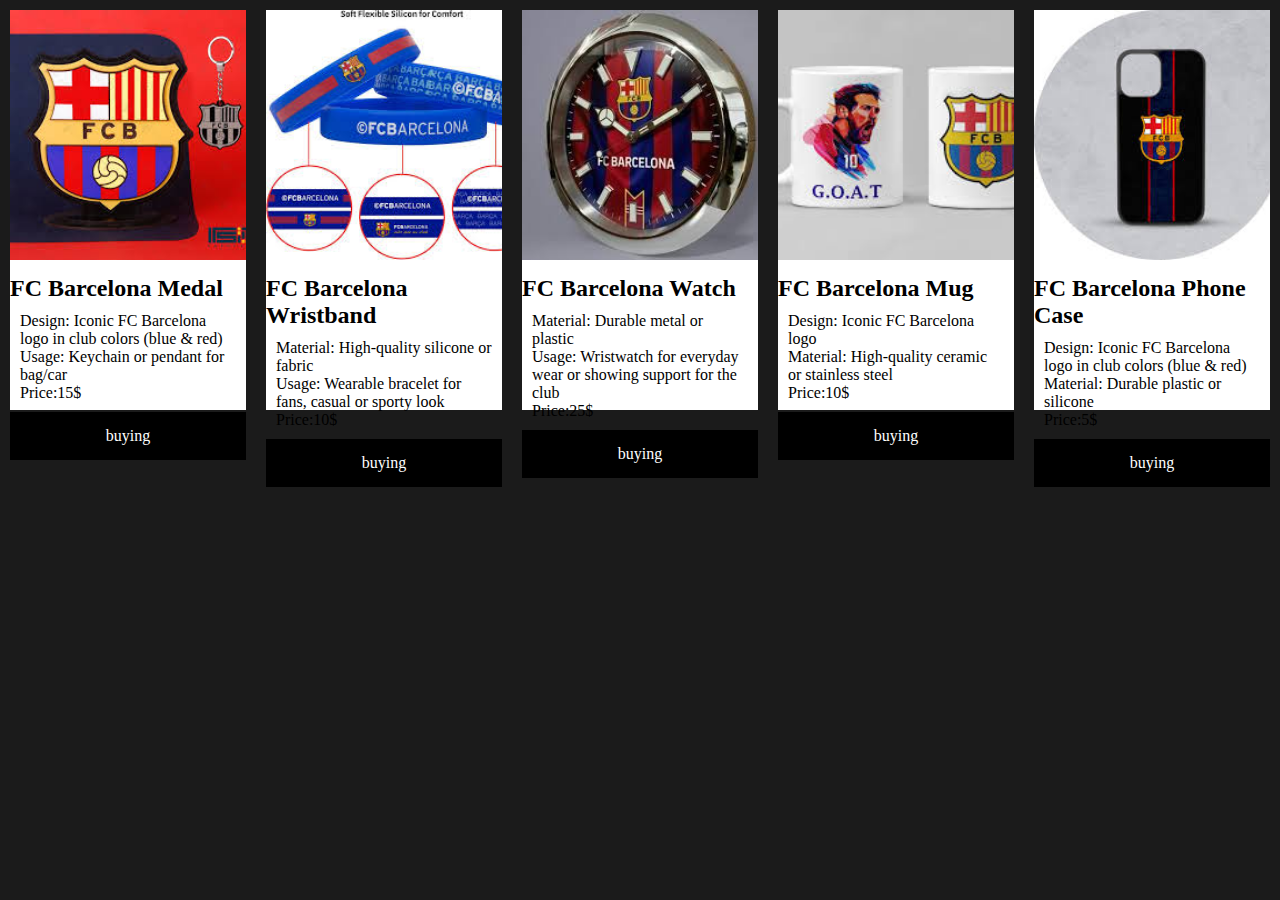
<file: accessories.html>
<!DOCTYPE html>
<html lang="en">
<head>
    <meta name="viewport" content="width=device-width, initial-scale=1.0">
    <meta charset="UTF-8">
    <meta name="viewport" content="width=device-width, initial-scale=1.0">
     <link rel="stylesheet" href="omr.css">
    <title>accessories</title>
</head>
<body>

<section class="container">
<div class="barca">
<div class="card-image barca-9"></div>
<h2>FC Barcelona Medal</h2>
<p>Design: Iconic FC Barcelona logo in club colors (blue & red)<br>Usage: Keychain or pendant for bag/car<br> Price:15$</p>
<a href="#">buying</a>
</div>


<div class="barca">
<div class="card-image barca-10"></div>
<h2>FC Barcelona Wristband </h2>
<p>Material: High-quality silicone or fabric <br>Usage: Wearable bracelet for fans, casual or sporty look<br> Price:10$</p>
<a href="#">buying</a>
</div>


<div class="barca">
<div class="card-image  barca-11"></div>
<h2>FC Barcelona Watch </h2>
<p>Material: Durable metal or plastic <br>
Usage: Wristwatch for everyday wear or showing support for the club <br> Price:25$</p>
<a href="#">buying</a>
</div>


<div class="barca">
<div class="card-image   barca-12"></div>
<h2>FC Barcelona Mug</h2>
<p>Design: Iconic FC Barcelona logo <br>
Material: High-quality ceramic or stainless steel
<br> Price:10$  </p>
<a href="#">buying</a>
</div>





<div class="barca">
<div class="card-image   barca-20"></div>
<h2>FC Barcelona Phone Case </h2>
<p>Design: Iconic FC Barcelona logo in club colors (blue & red)<br>
Material: Durable plastic or silicone<br> Price:5$  </p>
<a href="#">buying</a>
</div>




 </section>
 











    
</body>
</html>
</file>
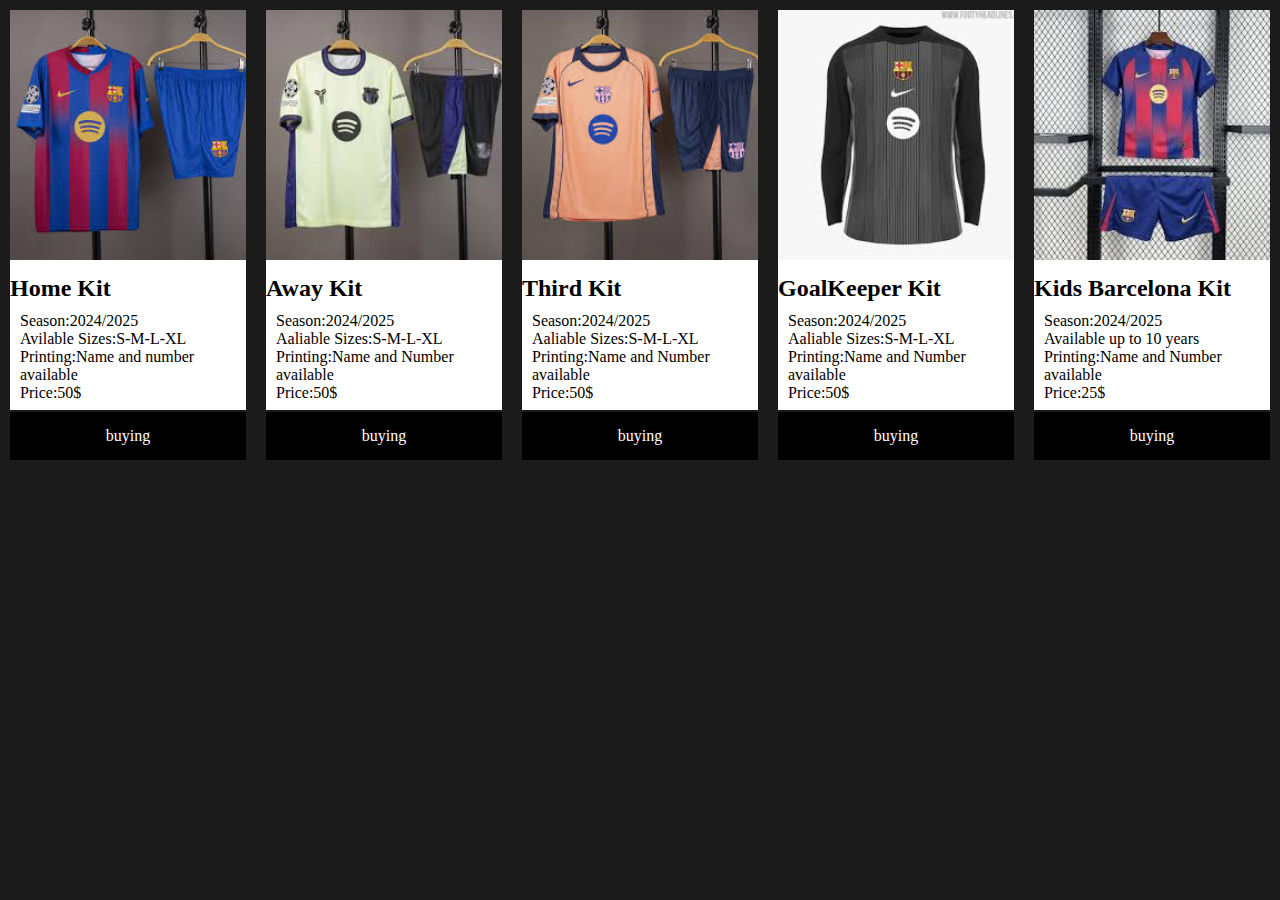
<file: bata.html>
<!DOCTYPE html>
<html lang="en">
<head>
    <meta charset="UTF-8">
    <meta name="viewport" content="width=device-width, initial-scale=1.0">
<link rel="stylesheet" href="omr.css">
    <title>Document</title>
</head>
<body>
 <h1> </h1>
 <section class="container">
<div class="barca">
<div class="card-image barca-1"></div>
<h2>Home Kit</h2>
<p> Season:2024/2025<br>Avilable Sizes:S-M-L-XL<br>Printing:Name and number available<br> Price:50$</p>
<a href="#">buying</a>
</div>


<div class="barca">
<div class="card-image barca-2"></div>
<h2>Away Kit </h2>
<p> Season:2024/2025<br>Aaliable Sizes:S-M-L-XL<br>Printing:Name and Number available <br> Price:50$</p>
<a href="#">buying</a>
</div>


<div class="barca">
<div class="card-image  barca-3"></div>
<h2>Third Kit </h2>
<p> Season:2024/2025<br> Aaliable Sizes:S-M-L-XL<br>Printing:Name and Number available <br> Price:50$</p>
<a href="#">buying</a>
</div>


<div class="barca">
<div class="card-image   barca-4"></div>
<h2>GoalKeeper Kit </h2>
<p>Season:2024/2025<br>Aaliable Sizes:S-M-L-XL<br>Printing:Name and Number available<br> Price:50$  </p>
<a href="#">buying</a>
</div>






<div class="barca">
<div class="card-image barca-18"></div>
<h2>Kids Barcelona Kit </h2>
<p> Season:2024/2025<br>Available up to 10 years<br>Printing:Name and Number available <br> Price:25$</p>
<a href="#">buying</a>
</div>







 </section>
 


</body>
</html>
</file>
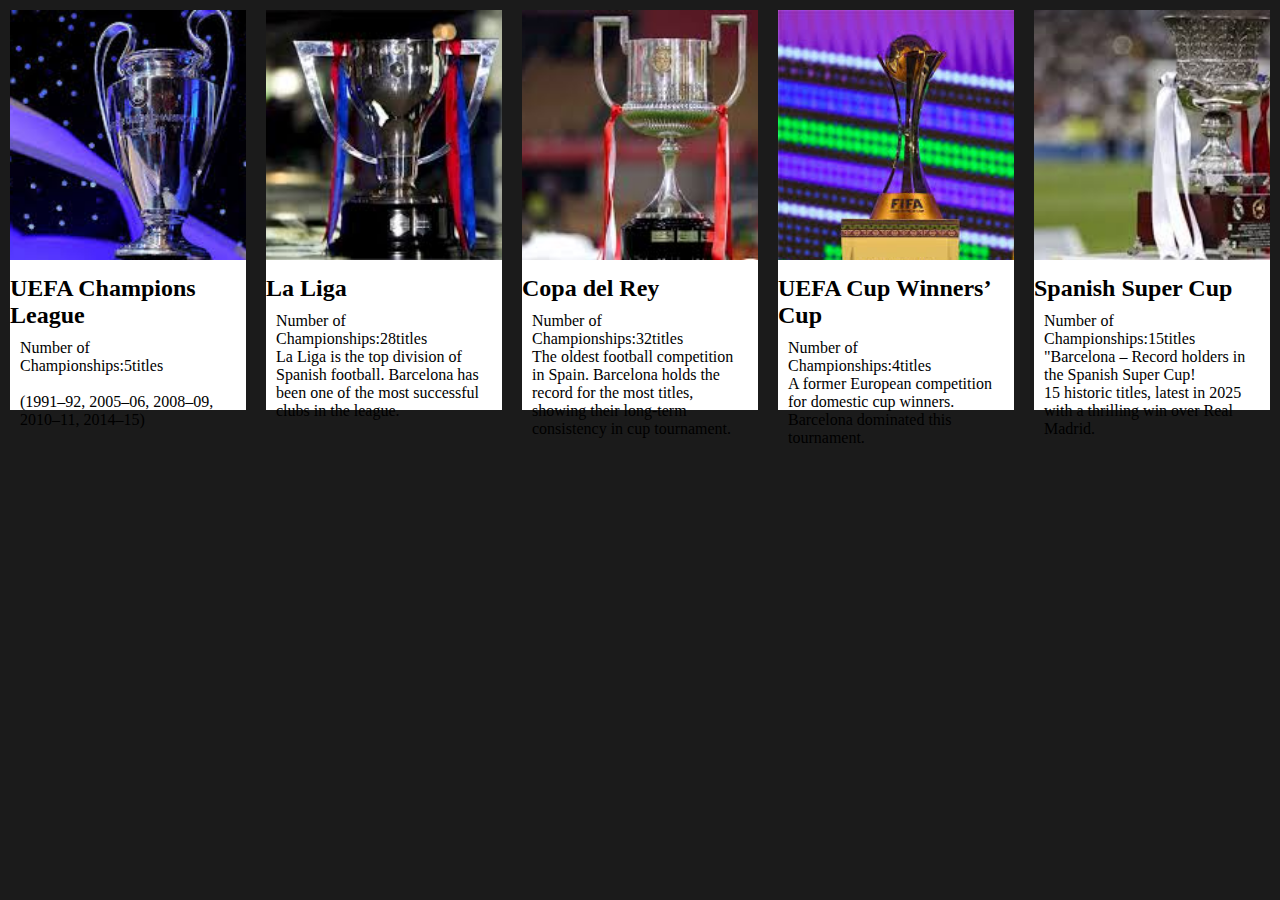
<file: kids.html>
<!DOCTYPE html>
<html lang="en">
<head>
    <meta name="viewport" content="width=device-width, initial-scale=1.0">
    <meta charset="UTF-8">
    <meta name="viewport" content="width=device-width, initial-scale=1.0">
     <link rel="stylesheet" href="omr.css">
    <title>kids</title>
</head>
<body>



 <section class="container">
<div class="barca">
<div class="card-image barca-13"></div>
<h2>UEFA Champions League </h2>
<p> Number of Championships:5titles<br><br>(1991–92, 2005–06, 2008–09, 2010–11, 2014–15) <br><br> </p>

</div>


<div class="barca">
<div class="card-image barca-14"></div>
<h2> La Liga</h2>
<p> Number of Championships:28titles<br> La Liga is the top division of Spanish football. Barcelona has been one of the most successful clubs in the league.</p>

</div>


<div class="barca">
<div class="card-image  barca-15"></div>
<h2> Copa del Rey</h2>
<p>Number of Championships:32titles <br>The oldest football competition in Spain. Barcelona holds the record for the most titles, showing their long-term consistency in cup tournament.</p>

</div>


<div class="barca">
<div class="card-image   barca-16"></div>
<h2> UEFA Cup Winners’ Cup</h2>
<p> Number of Championships:4titles<br> A former European competition for domestic cup winners. Barcelona dominated this tournament.</p>

</div>




<div class="barca">
<div class="card-image   barca-21"></div>
<h2>Spanish Super Cup </h2>
<p> Number of Championships:15titles<br>"Barcelona – Record holders in the Spanish Super Cup!<br> 
15 historic titles, latest in 2025 with a thrilling win over Real Madrid. </p>

</div>






 </section>
 







    
</body>
</html>
</file>
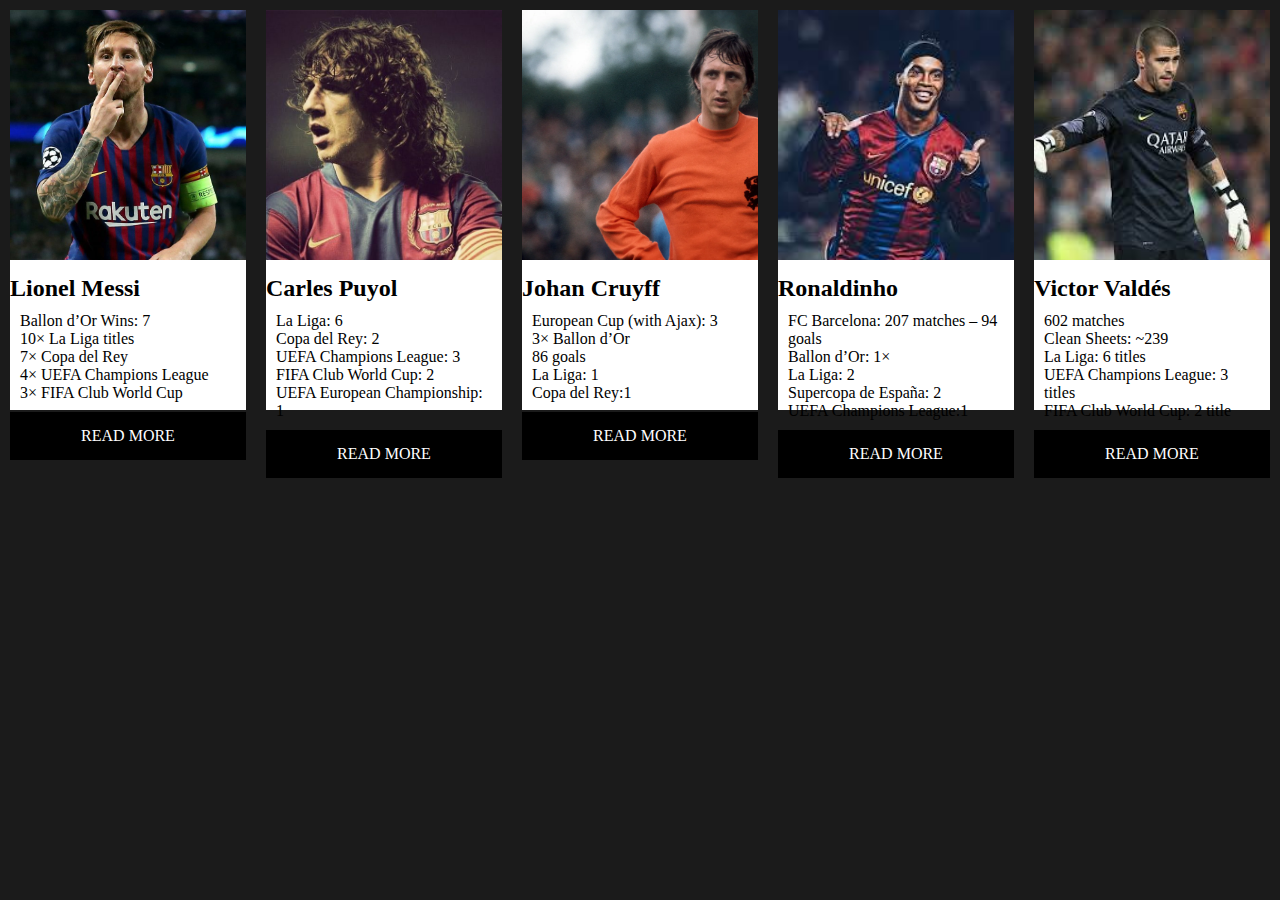
<file: lagends.html>
<!DOCTYPE html>
<html lang="en">
<head>




<meta name="viewport" content="width=device-width, initial-scale=1.0">




    <meta charset="UTF-8">
    <meta name="viewport" content="width=device-width, initial-scale=1.0">
      <link rel="stylesheet" href="omr.css">
    <title>Document</title>
</head>
<body>
    
<section class="container">
<div class="barca">
<div class="card-image legend-1"></div>
<h2>Lionel Messi</h2>
<p><Total Club Appearances: 1000 <br>Ballon d’Or Wins: 7<br>10× La Liga titles<br>

7× Copa del Rey<br>

4× UEFA Champions League<br>

3× FIFA Club World Cup </p>
<a href="#">READ MORE </a>
</div>


<div class="barca">
<div class="card-image legend-2"></div>
<h2> Carles Puyol</h2>
<p> La Liga: 6<br>Copa del Rey: 2<br> UEFA Champions League: 3<br>FIFA Club World Cup: 2<br>UEFA European Championship: 1 </p>
<a href="#">READ MORE</a>
</div>


<div class="barca">
<div class="card-image  legend-3"></div>
<h2>Johan Cruyff </h2>
<p>European Cup (with Ajax): 3<br>3× Ballon d’Or<br>86 goals <br> La Liga: 1<br>

Copa del Rey:1</p>
<a href="#">READ MORE</a>
</div>


<div class="barca">
<div class="card-image legend-4 "></div>
<h2>Ronaldinho </h2>
<p>FC Barcelona: 207 matches – 94 goals<br>Ballon d’Or: 1×<br>La Liga: 2<br>Supercopa de España: 2<br>

UEFA Champions League:1 </p>
<a href="#">READ MORE</a>
</div>




<div class="barca">
<div class="card-image  legend-5"></div>
<h2>Victor Valdés</h2>
<p>602 matches<br>Clean Sheets: ~239<br>La Liga: 6 titles<br>UEFA Champions League: 3 titles<br>

FIFA Club World Cup: 2 title </p>
<a href="#">READ MORE</a>
</div>


 </section>
 
    
</body>
</html>
</file>
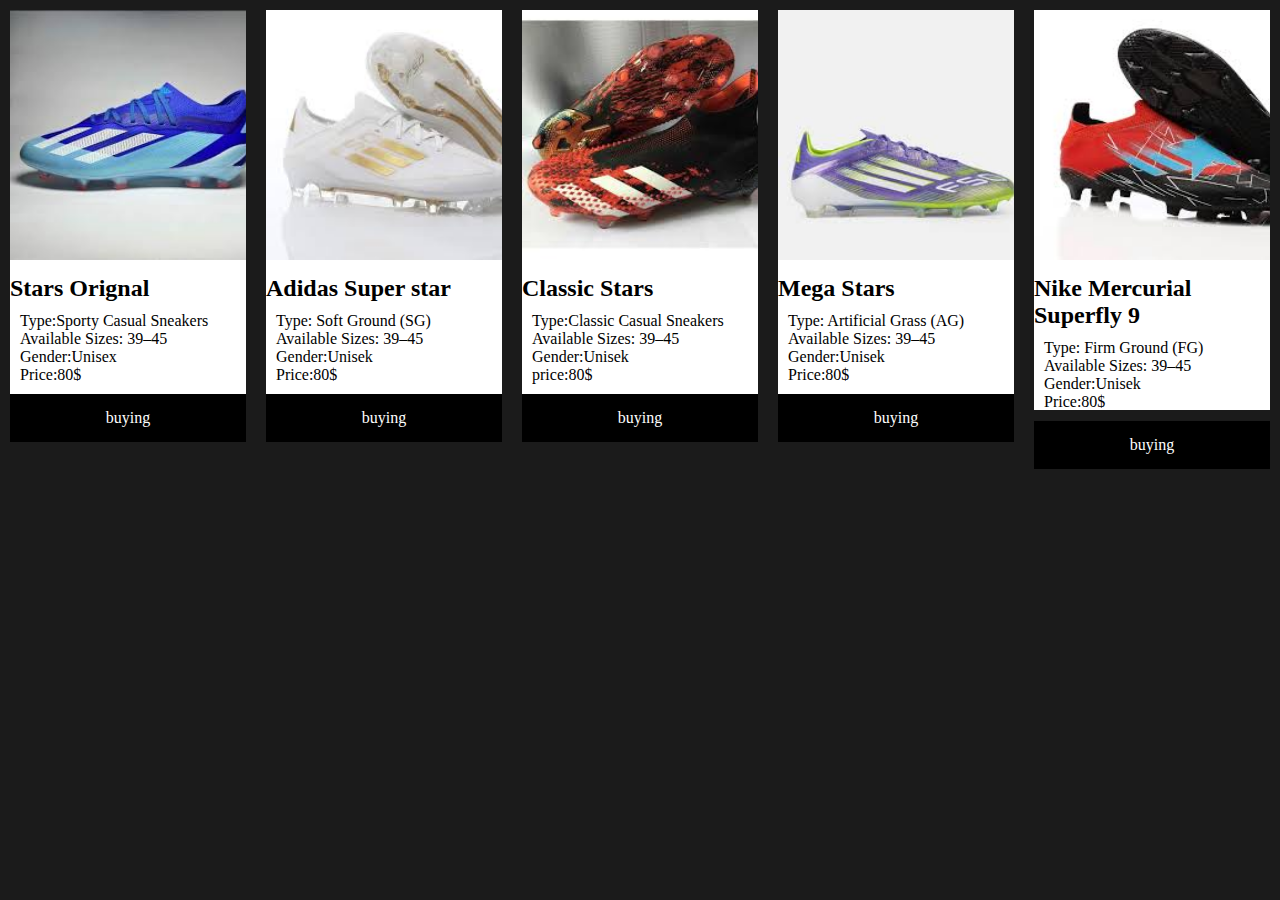
<file: shoes.html>
<!DOCTYPE html>
<html lang="en">
<head>
    <meta charset="UTF-8">
    <meta name="viewport" content="width=device-width, initial-scale=1.0">
    <link rel="stylesheet" href="omr.css">
    <title>omar sameh</title>
</head>
<body>





<section class="container">
<div class="barca">
<div class="card-image barca-5"></div>
<h2>Stars Orignal</h2>
<p> Type:Sporty Casual Sneakers<br>Available Sizes: 39–45<br>Gender:Unisex<br>Price:80$<br></p>
<a href="#">buying</a>
</div>


<div class="barca">
<div class="card-image barca-6"></div>
<h2>Adidas Super star</h2>
<p>Type: Soft Ground (SG) <br>Available Sizes: 39–45<br>Gender:Unisek <br>Price:80$</p>
<a href="#">buying</a>
</div>


<div class="barca">
<div class="card-image  barca-7"></div>
<h2>Classic Stars</h2>
<p> Type:Classic Casual Sneakers<br> Available Sizes: 39–45<br>Gender:Unisek<br>price:80$ </p>
<a href="#">buying</a>
</div>


<div class="barca">
<div class="card-image   barca-8"></div>
<h2>Mega Stars </h2>
<p>Type: Artificial Grass (AG)<br>Available Sizes: 39–45<br>Gender:Unisek<br>Price:80$ </p>
<a href="#">buying</a>
</div>

<div class="barca">
<div class="card-image   barca-19"></div>
<h2>Nike Mercurial Superfly 9 </h2>
<p>Type: Firm Ground (FG) <br>Available Sizes: 39–45<br>Gender:Unisek <br>Price:80$ </p>
<a href="#">buying</a>
</div>




 </section>





    
</body>
</html>
</file>
<file: omr.css>
*{
box-sizing: border-box;
padding: 0;
margin: 0;
}
body{
    background: rgb(27, 27, 27);
}
    
.container{
display: flex;
justify-content: center;

}
.barca{
background: white;
width: 280px;
height: 400px;
margin: 10px;
border-radius: 15px;
border-radius: 15px 15px 0 0 ;
}

.card-image{
    
    height: 250px;
    margin-bottom: 15px;
    background-size: cover;
    
}
.barca-1{
    background-image: url(download.jpg);
    background-size: cover;
}
.barca-2{
    background-image: url(download\ \(1\).jpg);
}
.barca-3{
    background-image: url(images.jpg);
}
.barca-4{
    background-image: url(download\ \(2\).jpg);
}
.barca-5{
    background-image: url(images\ \(4\).jpg);
    
    
}
.barca-6{
    background-image: url(download\ \(4\).jpg);
}
.barca-7{
    background-image: url(images\ \(5\).jpg);
}
.barca-8{
    background-image: url(images\ \(6\).jpg);
}
.barca p{
    padding:10px ;
}
.barca a{

    background-color: black;
    color: white;
    padding:15px 20px ;
    display: block;
    text-align: center;
    text-decoration: none;
}
.barca:hover{
    background-color:rgb(62, 62, 62) ;
    cursor: pointer;
    transform: scale(1.03);
    transition: all 1s ease;
}



.barca-9{
    background-image: url(download\ \(6\).jpg);
}
.barca-10{
    background-image: url(images\ \(9\).jpg);
}
.barca-11{
    background-image: url(images\ \(10\).jpg);
}
.barca-12{
    background-image: url(download\ \(7\).jpg);
background-position: -50px;
}
.barca-13{
    background-image: url(download\ \(9\).jpg);
    background-position: -140px;
}
.barca-14{
    background-image: url(download\ \(10\).jpg);
    background-position: -80px;
}
.barca-15{
    background-image: url(download\ \(11\).jpg);
    background-position: -80px;
}
.barca-16{
    background-image: url(download\ \(12\).jpg);
}
.barca-18{
    background-image: url(images\ \(16\).jpg);
}
.barca-19{
    background-image: url(bata.jpg);
}
.barca-20{
    background-image: url(images\ \(17\).jpg);

}
.barca-21{
    background-image: url(download\ \(15\).jpg);
}
    
.legend-1{
    background-image: url(beba2\ \(3\).jpeg);
    
}
.legend-2{
    background-image: url(omar2.jpeg);
      
}
.legend-3{
    background-image: url(Cassidy-JohanCruyff.webp);
}
.legend-4{
    background-image: url(download\ \(17\).jpg);
}
.legend-5{
    background-image: url(download\ \(18\).jpg);
}
</file>
